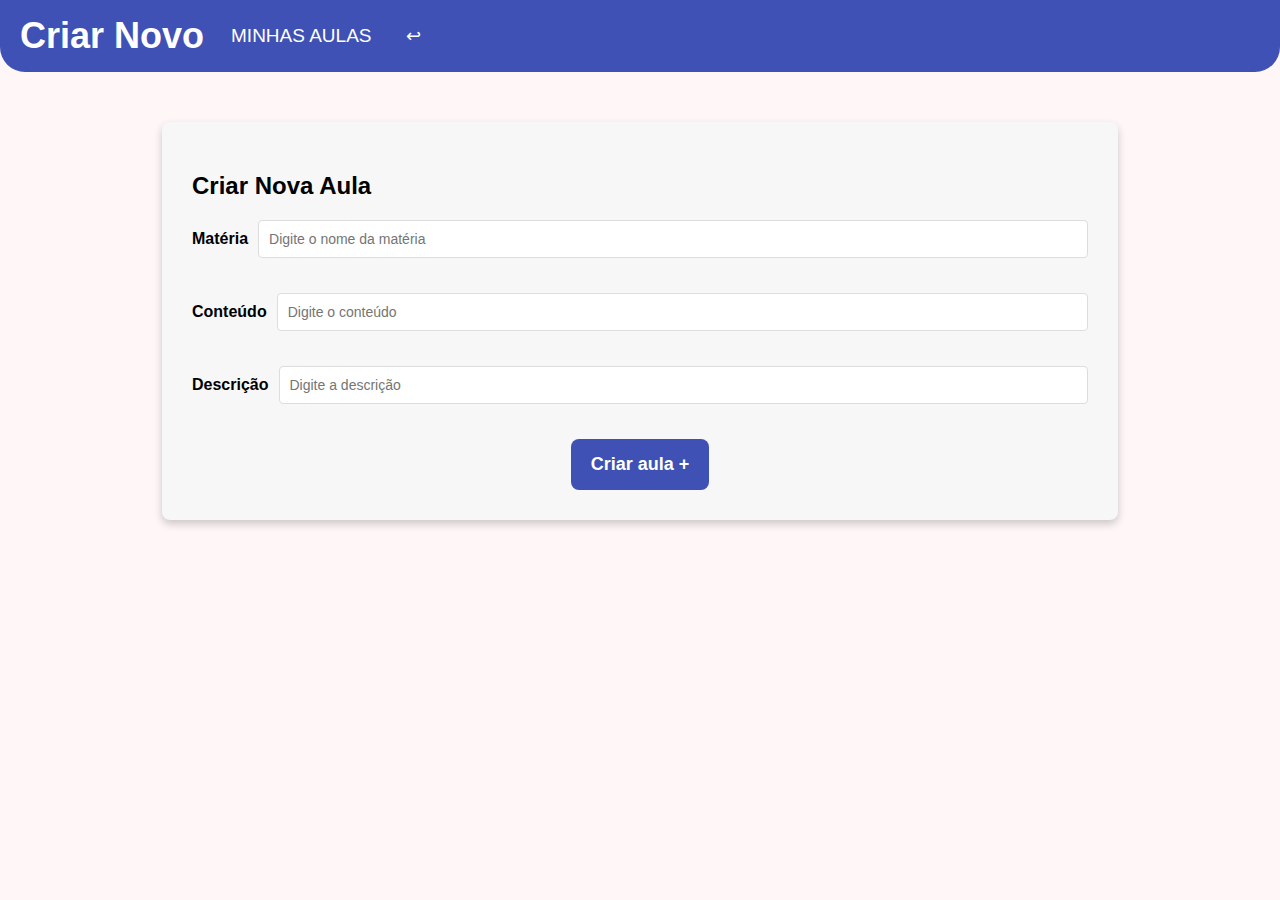
<file: front-master/criar.html>
<!DOCTYPE html>
<html lang="en">
<head>
    <meta charset="UTF-8">
    <meta name="viewport" content="width=device-width, initial-scale=1.0">
    <link rel="stylesheet" href="style.css">
    <title>Criar Aula</title>
</head>
<body>
    <header>
        <div class="header-container">
            <span class="text-aulas">Criar Novo</span>
            <div class="dropdown">
                <span class="text-minhas-aulas">MINHAS AULAS</span>
                <button onclick="window.location.href='index.html'" class="back-button">↩</button>
            </div>
        </div>
    </header>
    <section>
        <div class="edit-container">
            <h2 class="edit-title">Criar Nova Aula</h2>
            <form class="edit-form">
                <div class="edit-row">
                    <label class="edit-label" for="materia">Matéria</label>
                    <input type="text" id="materia" name="materia" class="edit-textbox" placeholder="Digite o nome da matéria">
                </div>
                <div class="edit-row">
                    <label class="edit-label" for="conteudo">Conteúdo</label>
                    <input type="text" id="conteudo" name="conteudo" class="edit-textbox" placeholder="Digite o conteúdo">
                </div>
                <div class="edit-row">
                    <label class="edit-label" for="descricao">Descrição</label>
                    <input type="text" id="descricao" name="descricao" class="edit-textbox" placeholder="Digite a descrição">
                </div>
                <button type="button" class="edit-save-button">Criar aula +</button>
            </form>
        </div>
    </section>
</body>
</html>
</file>
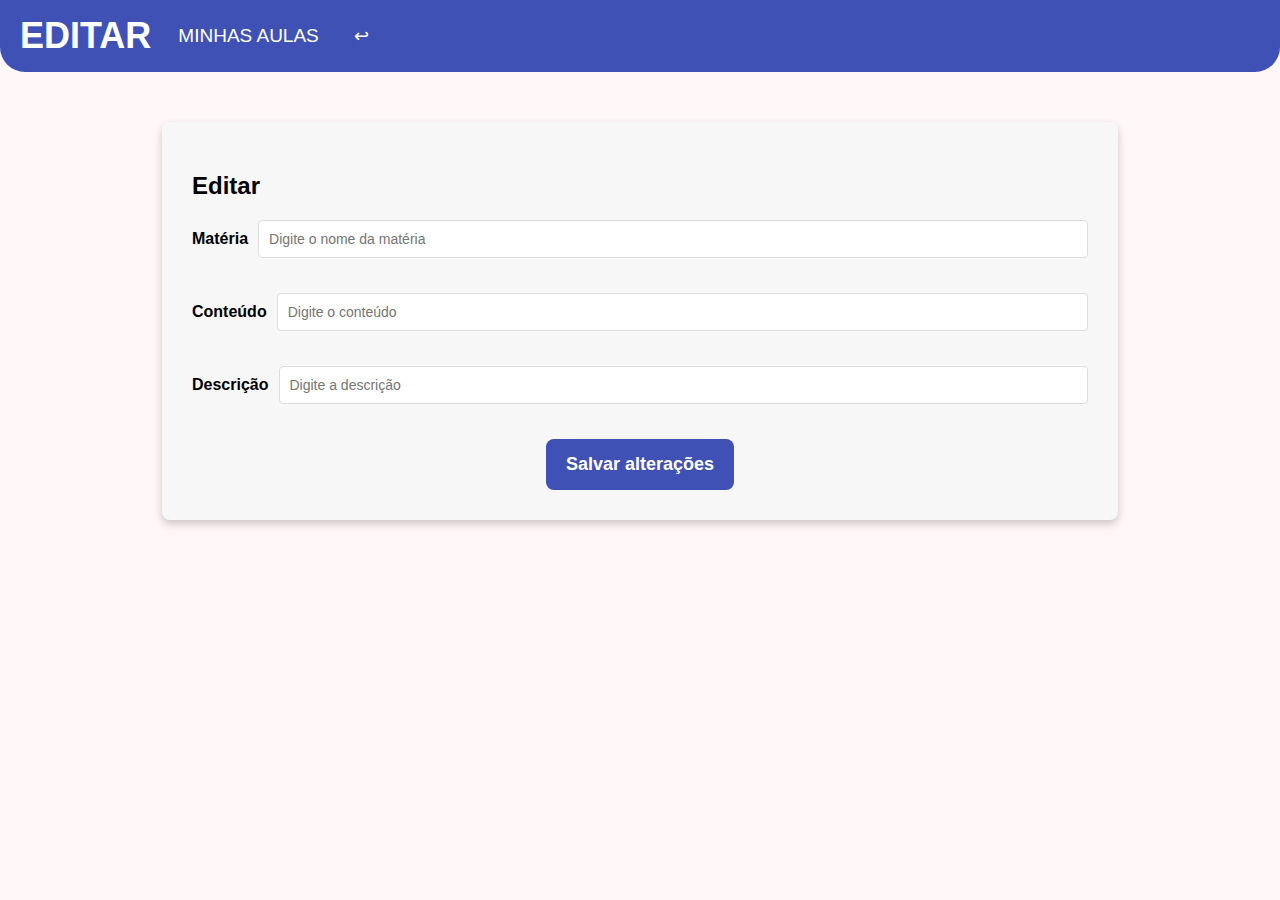
<file: front-master/editar.html>
<!DOCTYPE html>
<html lang="en">
<head>
    <meta charset="UTF-8">
    <meta name="viewport" content="width=device-width, initial-scale=1.0">
    <link rel="stylesheet" href="style.css">
    <title>Editar Aula</title>
</head>
<body>
    <header>
        <div class="header-container">
            <span class="text-aulas">EDITAR</span>
            <div class="dropdown">
                <span class="text-minhas-aulas">MINHAS AULAS</span>
                <button onclick="window.location.href='index.html'" class="back-button">↩</button>
            </div>
        </div>
    </header>
    <section>
        <div class="edit-container">
            <h2 class="edit-title">Editar</h2>
            <form class="edit-form">
                <div class="edit-row">
                    <label class="edit-label" for="materia">Matéria</label>
                    <input type="text" id="materia" name="materia" class="edit-textbox" placeholder="Digite o nome da matéria">
                </div>
                <div class="edit-row">
                    <label class="edit-label" for="conteudo">Conteúdo</label>
                    <input type="text" id="conteudo" name="conteudo" class="edit-textbox" placeholder="Digite o conteúdo">
                </div>
                <div class="edit-row">
                    <label class="edit-label" for="descricao">Descrição</label>
                    <input type="text" id="descricao" name="descricao" class="edit-textbox" placeholder="Digite a descrição">
                </div>
                <button type="button" class="edit-save-button">Salvar alterações</button>
            </form>
        </div>
    </section>
</body>
</html>
</file>
<file: front-master/style.css>
/*estilo geral das 3 telas*/
body {
    font-family: Arial, sans-serif;
    margin: 0;
    padding: 0;
    background-color: #fff7f7;
}

/*cabeçalho das tres telas*/
header {
    background-color: #3f51b5;
    color: white;
    padding: 15px 20px;
    display: flex;
    justify-content: space-between;
    align-items: center;
    border-bottom-left-radius: 25px;
    border-bottom-right-radius: 25px;
}

.header-container {
    display: flex;
    align-items: left;
}

.text-aulas {
    font-size: 36px;
    font-weight: bold;
    margin-right: 27px;
}

.dropdown {
    display: flex;
    align-items: center;
}

.text-minhas-aulas {
    font-size: 19px;
    margin-right: 10px;
}

.seta-baixo {
    width: 27.94px;
    height: 18.02px;
}

/*texto aulas preparadas e lecionadas*/
.section-container {
    margin: 125px auto;
    width: 90%;
}

.section {
    margin-bottom: 50px;
}

.text-aulas-preparadas {
    font-size: 18px;
    font-weight: bold;
    margin-bottom: 20px;
}

.text-aulas-lecionadas {
    font-size: 18px;
    font-weight: bold;
    margin-bottom: 20px;
}

/*tela das aulas*/
.table-header {
    background-color: #ffffff;
    border-radius: 8px;
    box-shadow: 0 2px 5px rgba(0, 0, 0, 0.1);
    overflow: hidden;
}

table {
    width: 100%;
    border-collapse: collapse;
}

thead {
    background-color: #f5f5f5;
}

th {
    padding: 10px;
    text-align: center;
    border-bottom: 1px solid #ddd;
    font-size: 16px;
}

td {
    padding: 10px;
    text-align: center;
    border-bottom: 1px solid #ddd;
    font-size: 16px;
}

td img {
    width: 50px;
    height: 50px;
    margin-right: 8px;
}

/*botões*/
.button-edit {
    width: 39px;
    height: 31px;
    background-color: transparent;
    border: none;
    cursor: pointer;
    font-size: 26px;
}

.button-trash {
    width: 34px;
    height: 40px;
    background-color: transparent;
    border: none;
    cursor: pointer;
    font-size: 26px;
}

.button-create-new {
    width: 297px;
    height: 75px;
    background-color: #3f51b5;
    color: white;
    border: none;
    border-radius: 8px;
    font-size: 24px;
    font-weight: bold;
    display: flex;
    align-items: center;
    justify-content: center;
    margin: 30px auto;
    cursor: pointer;
}

/*edição das aulas*/
.edit-container {
    width: 70%;
    margin: 50px auto;
    background-color: #f7f7f7;
    padding: 30px;
    border-radius: 8px;
    box-shadow: 0 4px 8px rgba(0, 0, 0, 0.2);
}

.edit-title {
    font-size: 24px;
    font-weight: bold;
    margin-bottom: 20px;
}

.edit-form {
    display: flex;
    flex-direction: column;
    gap: 20px;
}

.edit-row {
    display: flex;
    align-items: center;
    justify-content: space-between;
    margin-bottom: 15px;
}

.edit-label {
    font-size: 16px;
    font-weight: bold;
    flex: 1;
    margin-right: 10px;
}

.edit-input {
    display: flex;
    align-items: center;
    flex: 2;
    gap: 10px;
}

.edit-input img {
    width: 40px;
    height: 40px;
}

.edit-textbox {
    width: 100%;
    padding: 10px;
    border: 1px solid #ddd;
    border-radius: 4px;
    font-size: 14px;
}

.edit-save-button {
    padding: 15px 20px;
    background-color: #3f51b5;
    color: white;
    border: none;
    border-radius: 8px;
    font-size: 18px;
    font-weight: bold;
    cursor: pointer;
    align-self: center;
}

.edit-save-button:hover {
    background-color: #2c3e8c;
}

/*mensagem de confirmação do botão de editar*/
#edit-message {
    position: fixed;
    top: 50%;
    left: 50%;
    transform: translate(-50%, -50%);
    background-color: #3f51b5;
    color: white;
    padding: 30px 40px;
    border-radius: 10px;
    box-shadow: 0 4px 8px rgba(0, 0, 0, 0.2);
    display: flex;
    flex-direction: column;
    align-items: center;
    gap: 20px;
    z-index: 999;
    font-size: 18px;
    text-align: center;
}

#edit-message.hidden {
    display: none;
}

/* botoões de sim/não pra editar*/
.message-confirm,
.message-cancel {
    padding: 12px 25px;
    font-size: 16px;
    font-weight: bold;
    border: none;
    border-radius: 5px;
    cursor: pointer;
    transition: background-color 0.2s;
}

.message-confirm {
    background-color: white;
    color: #3f51b5;
    border: 2px solid #3f51b5;
}

.message-confirm:hover {
    background-color: #e8eaf6;
}

.message-cancel {
    background-color: #f44336;
    color: white;
}

/*mensagem pra deletar*/
#delete-message.hidden {
    display: none;
}

#delete-message {
    position: fixed;
    top: 50%;
    left: 50%;
    transform: translate(-50%, -50%);
    background-color: #3f51b5;
    color: white;
    padding: 30px 40px;
    border-radius: 10px;
    box-shadow: 0 4px 8px rgba(0, 0, 0, 0.2);
    display: flex;
    flex-direction: column;
    align-items: center;
    gap: 20px;
    z-index: 999;
}

/*botão de voltar ao lado de "minhas aulas"*/
.back-button {
    background-color: #3f51b5;
    border: none;
    color: white;
    font-size: 18px;
    padding: 5px 15px;
    cursor: pointer;
    border-radius: 4px;
    margin-left: 10px;
}

.back-button:hover {
    background-color: #3f51b5;
}
</file>
